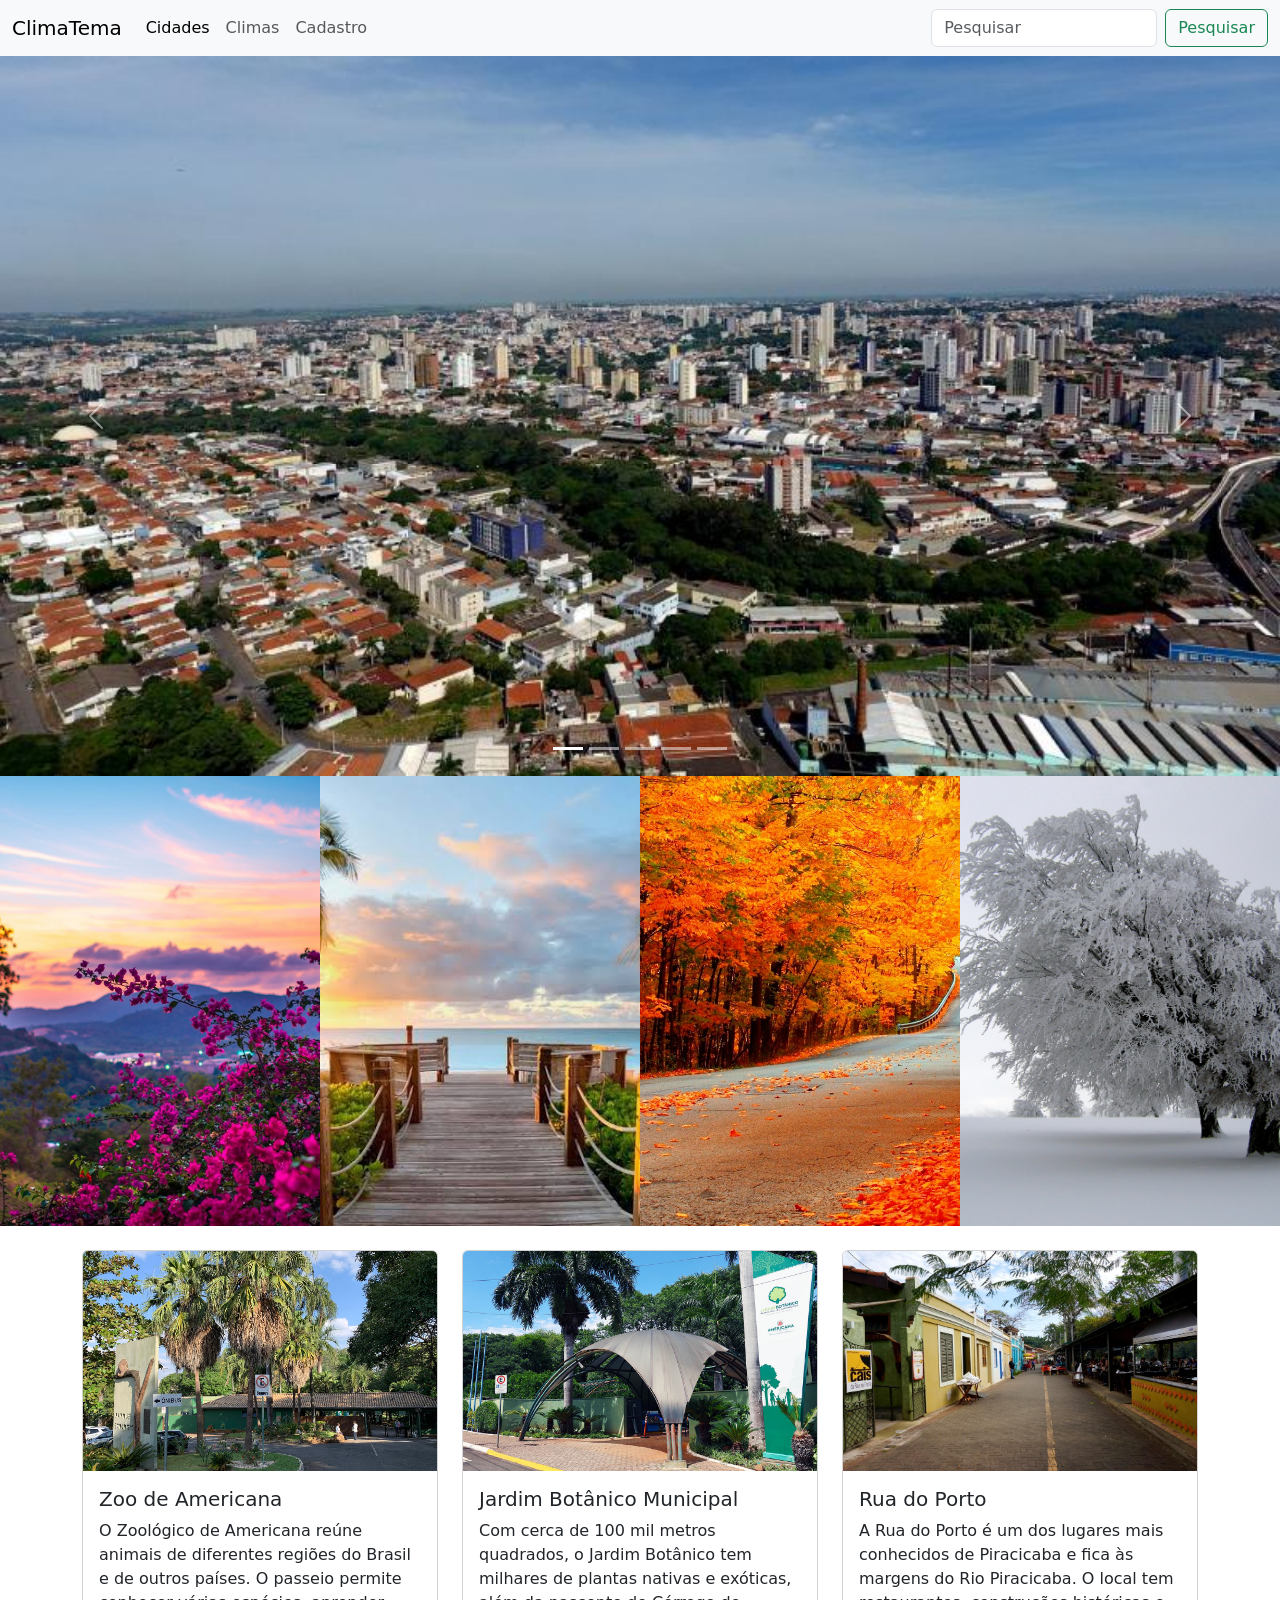
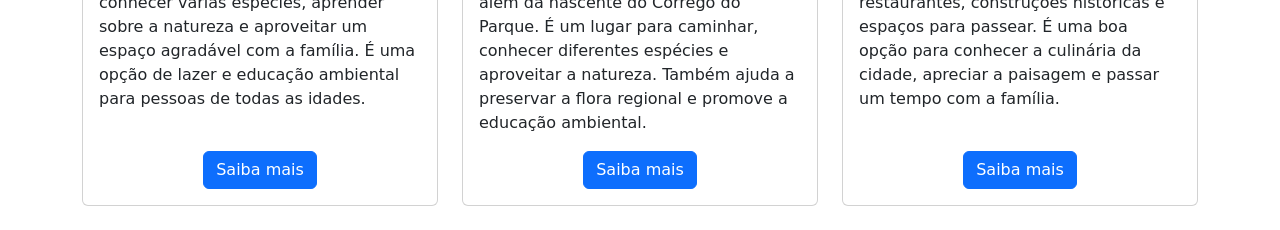
<file: index.html>
<!DOCTYPE html>
<html lang="pt-br">
<head>
    <meta charset="UTF-8">
    <meta name="viewport" content="width=device-width, initial-scale=1.0">
    <title>Primaveira</title>
    <link
        href="https://cdn.jsdelivr.net/npm/bootstrap@5.3.3/dist/css/bootstrap.min.css"
        rel="stylesheet"
        integrity="sha384-QWTKZyjpPEjISv5WaRU9OFeRpok6YctnYmDr5pNlyT2bRjXh0JMhjY6hW+ALEwIH"
        crossorigin="anonymous"
    >
    <link rel="stylesheet" href="css/style.css">
</head>
<body>

<nav class="navbar navbar-expand-lg bg-body-tertiary">
  <div class="container-fluid">
    <a class="navbar-brand" href="#">ClimaTema</a>
    <button class="navbar-toggler" type="button" data-bs-toggle="collapse" data-bs-target="#navbarSupportedContent" aria-controls="navbarSupportedContent" aria-expanded="false" aria-label="Toggle navigation">
      <span class="navbar-toggler-icon"></span>
    </button>
    <div class="collapse navbar-collapse" id="navbarSupportedContent">
      <ul class="navbar-nav me-auto mb-2 mb-lg-0">
        <li class="nav-item">
          <a class="nav-link active" aria-current="page" href="cidades.html">Cidades</a>
        </li>
        <li class="nav-item">
          <a class="nav-link" href="climas.html">Climas</a>
        </li>
        <li class="nav-item">
          <a class="nav-link" href="cadastro.html">Cadastro</a>
        </li>
      </ul>
      <form class="d-flex" role="search">
        <input class="form-control me-2" type="search" placeholder="Pesquisar" aria-label="Pesquisar"/>
        <button class="btn btn-outline-success" type="submit">Pesquisar</button>
      </form>
    </div>
  </div>
</nav>

    <div id="carrosselImagens" class="carousel slide" data-bs-ride="carousel">
  <div class="carousel-indicators">
    <button type="button" data-bs-target="#carrosselImagens" data-bs-slide-to="0" class="active" aria-current="true" aria-label="Slide 1"></button>
    <button type="button" data-bs-target="#carrosselImagens" data-bs-slide-to="1" aria-label="Slide 2"></button>
    <button type="button" data-bs-target="#carrosselImagens" data-bs-slide-to="2" aria-label="Slide 3"></button>
    <button type="button" data-bs-target="#carrosselImagens" data-bs-slide-to="3" aria-label="Slide 4"></button>
    <button type="button" data-bs-target="#carrosselImagens" data-bs-slide-to="4" aria-label="Slide 5"></button>
  </div>
  <div class="carousel-inner">
    <div class="carousel-item active">
      <img src="img/Americana.jpg" class="d-block w-100" alt="Americana">
    </div>
    <div class="carousel-item">
      <img src="img/Campinas.jpg" class="d-block w-100" alt="Campinas">
    </div>
    <div class="carousel-item">
      <img src="img/Piracicaba.jpg" class="d-block w-100" alt="Piracicaba">
    </div>
    <div class="carousel-item">
      <img src="img/Santa Barbabara.png" class="d-block w-100" alt="Santa Bárbara d'Oeste">
    </div>
    <div class="carousel-item">
      <img src="img/nova odessa.webp" class="d-block w-100" alt="Nova Odessa">
    </div>
  </div>
  <button class="carousel-control-prev" type="button" data-bs-target="#carrosselImagens" data-bs-slide="prev">
    <span class="carousel-control-prev-icon" aria-hidden="true"></span>
    <span class="visually-hidden">Previous</span>
  </button>
  <button class="carousel-control-next" type="button" data-bs-target="#carrosselImagens" data-bs-slide="next">
    <span class="carousel-control-next-icon" aria-hidden="true"></span>
    <span class="visually-hidden">Next</span>
  </button>
</div>
    
<div class="container text-center">
  <div class="row">
    <div class="col">
      <img src="img/Primaveira.jpg" class="d-block w-100 imagem-estacao" alt="Primavera">
    </div>
    <div class="col">
      <img src="img/Verao.jpg" class="d-block w-100 imagem-estacao" alt="Verão">
    </div>
    <div class="col">
      <img src="img/outono4.jpg" class="d-block w-100 imagem-estacao" alt="Outono">
    </div>
    <div class="col">
      <img src="img/inverno.jpg" class="d-block w-100 imagem-estacao" alt="Inverno">
    </div>
  </div>
</div>

<div class="container my-4">
  <div class="row justify-content-center g-4">
    <div class="col-12 col-md-6 col-lg-4">
      <div class="card h-100">
        <img src="img/Zoo.jpg" class="card-img-top imagem-card" alt="Zoológico de Americana">
        <div class="card-body">
          <h5 class="card-title">Zoo de Americana</h5>
          <p class="card-text">O Zoológico de Americana reúne animais de diferentes regiões do Brasil e de outros países. O passeio permite conhecer várias espécies, aprender sobre a natureza e aproveitar um espaço agradável com a família. É uma opção de lazer e educação ambiental para pessoas de todas as idades.</p>
          <a href="https://www.americana.sp.gov.br/portal_parque/site_parque.php" class="btn btn-primary">Saiba mais</a>
        </div>
      </div>
    </div>
    <div class="col-12 col-md-6 col-lg-4">
      <div class="card h-100">
        <img src="img/botanico-1.jpg" class="card-img-top imagem-card" alt="Jardim Botânico Municipal">
        <div class="card-body">
          <h5 class="card-title">Jardim Botânico Municipal</h5>
          <p class="card-text">Com cerca de 100 mil metros quadrados, o Jardim Botânico tem milhares de plantas nativas e exóticas, além da nascente do Córrego do Parque. É um lugar para caminhar, conhecer diferentes espécies e aproveitar a natureza. Também ajuda a preservar a flora regional e promove a educação ambiental.</p>
          <a href="https://www.americana.sp.gov.br/americana-index.php?a=ponto-turistico-botanico" class="btn btn-primary">Saiba mais</a>
        </div>
      </div>
    </div>
    <div class="col-12 col-md-6 col-lg-4">
      <div class="card h-100">
        <img src="img/Piracicaba.jpg" class="card-img-top imagem-card" alt="Rua do Porto em Piracicaba">
        <div class="card-body">
          <h5 class="card-title">Rua do Porto</h5>
          <p class="card-text">A Rua do Porto é um dos lugares mais conhecidos de Piracicaba e fica às margens do Rio Piracicaba. O local tem restaurantes, construções históricas e espaços para passear. É uma boa opção para conhecer a culinária da cidade, apreciar a paisagem e passar um tempo com a família.</p>
          <a href="https://www.google.com/maps/search/?api=1&query=Rua+do+Porto%2C+Piracicaba" class="btn btn-primary" target="_blank" rel="noopener noreferrer">Saiba mais</a>
        </div>
      </div>
    </div>
  </div>
</div>




    <script
        src="https://cdn.jsdelivr.net/npm/bootstrap@5.3.3/dist/js/bootstrap.bundle.min.js"
        integrity="sha384-YvpcrYf0tY3lHB60NNkmXc5s9fDVZLESaAA55NDzOxhy9GkcIdslK1eN7N6jIeHz"
        crossorigin="anonymous"
    ></script>
</body>
</html>
</file>
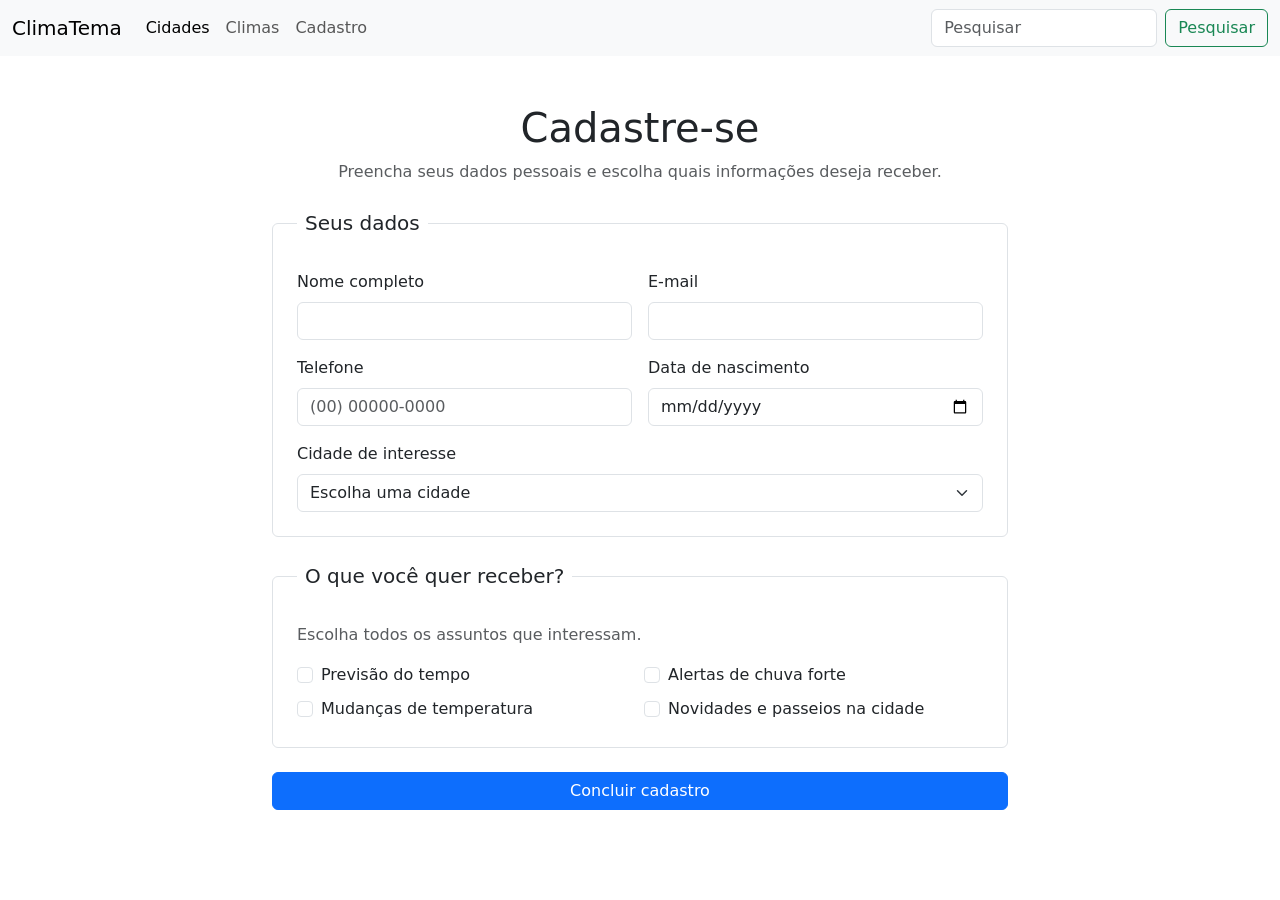
<file: cadastro.html>
<!DOCTYPE html>
<html lang="pt-br">
<head>
    <meta charset="UTF-8">
    <meta name="viewport" content="width=device-width, initial-scale=1.0">
    <title>Cadastro</title>
    <link
        href="https://cdn.jsdelivr.net/npm/bootstrap@5.3.3/dist/css/bootstrap.min.css"
        rel="stylesheet"
        integrity="sha384-QWTKZyjpPEjISv5WaRU9OFeRpok6YctnYmDr5pNlyT2bRjXh0JMhjY6hW+ALEwIH"
        crossorigin="anonymous"
    >
    <link rel="stylesheet" href="css/style.css">
</head>
<body>
<nav class="navbar navbar-expand-lg bg-body-tertiary">
  <div class="container-fluid">
    <a class="navbar-brand" href="index.html">ClimaTema</a>
    <button class="navbar-toggler" type="button" data-bs-toggle="collapse" data-bs-target="#navbarSupportedContent" aria-controls="navbarSupportedContent" aria-expanded="false" aria-label="Toggle navigation">
      <span class="navbar-toggler-icon"></span>
    </button>
    <div class="collapse navbar-collapse" id="navbarSupportedContent">
      <ul class="navbar-nav me-auto mb-2 mb-lg-0">
        <li class="nav-item">
          <a class="nav-link active" aria-current="page" href="cidades.html">Cidades</a>
        </li>
        <li class="nav-item">
          <a class="nav-link" href="climas.html">Climas</a>
        </li>
        <li class="nav-item">
          <a class="nav-link" href="cadastro.html">Cadastro</a>
        </li>
      </ul>
      <form class="d-flex" role="search">
        <input class="form-control me-2" type="search" placeholder="Pesquisar" aria-label="Pesquisar"/>
        <button class="btn btn-outline-success" type="submit">Pesquisar</button>
      </form>
    </div>
  </div>
</nav>

<main class="container my-5">
  <div class="row justify-content-center">
    <div class="col-12 col-lg-8">
      <h1 class="text-center mb-2">Cadastre-se</h1>
      <p class="text-center text-muted mb-4">Preencha seus dados pessoais e escolha quais informações deseja receber.</p>

      <div id="mensagemSucesso" class="alert alert-success d-none" role="alert">
        Cadastro concluído para demonstração. Este site ainda não salva nem envia os dados.
      </div>

      <form onsubmit="event.preventDefault(); document.getElementById('mensagemSucesso').classList.remove('d-none'); this.reset()">
        <fieldset class="border rounded p-3 p-md-4 mb-4">
          <legend class="float-none w-auto px-2 fs-5">Seus dados</legend>
          <div class="row g-3">
            <div class="col-12 col-md-6">
              <label for="nomeCompleto" class="form-label">Nome completo</label>
              <input type="text" class="form-control" id="nomeCompleto" name="nome" autocomplete="name" required>
            </div>
            <div class="col-12 col-md-6">
              <label for="email" class="form-label">E-mail</label>
              <input type="email" class="form-control" id="email" name="email" autocomplete="email" required>
            </div>
            <div class="col-12 col-md-6">
              <label for="telefone" class="form-label">Telefone</label>
              <input type="tel" class="form-control" id="telefone" name="telefone" autocomplete="tel" inputmode="tel" placeholder="(00) 00000-0000">
            </div>
            <div class="col-12 col-md-6">
              <label for="dataNascimento" class="form-label">Data de nascimento</label>
              <input type="date" class="form-control" id="dataNascimento" name="dataNascimento" autocomplete="bday">
            </div>
            <div class="col-12">
              <label for="cidadeInteresse" class="form-label">Cidade de interesse</label>
              <select class="form-select" id="cidadeInteresse" name="cidade" required>
                <option value="" selected disabled>Escolha uma cidade</option>
                <option value="Americana">Americana</option>
                <option value="Campinas">Campinas</option>
                <option value="Piracicaba">Piracicaba</option>
                <option value="Santa Bárbara d'Oeste">Santa Bárbara d'Oeste</option>
                <option value="Nova Odessa">Nova Odessa</option>
              </select>
            </div>
          </div>
        </fieldset>

        <fieldset class="border rounded p-3 p-md-4 mb-4">
          <legend class="float-none w-auto px-2 fs-5">O que você quer receber?</legend>
          <p class="text-muted">Escolha todos os assuntos que interessam.</p>
          <div class="row g-2">
            <div class="col-12 col-md-6">
              <div class="form-check">
                <input class="form-check-input" type="checkbox" id="interessePrevisao" name="interesses" value="previsao">
                <label class="form-check-label" for="interessePrevisao">Previsão do tempo</label>
              </div>
            </div>
            <div class="col-12 col-md-6">
              <div class="form-check">
                <input class="form-check-input" type="checkbox" id="interesseChuva" name="interesses" value="chuva">
                <label class="form-check-label" for="interesseChuva">Alertas de chuva forte</label>
              </div>
            </div>
            <div class="col-12 col-md-6">
              <div class="form-check">
                <input class="form-check-input" type="checkbox" id="interesseTemperatura" name="interesses" value="temperatura">
                <label class="form-check-label" for="interesseTemperatura">Mudanças de temperatura</label>
              </div>
            </div>
            <div class="col-12 col-md-6">
              <div class="form-check">
                <input class="form-check-input" type="checkbox" id="interesseCidades" name="interesses" value="cidades">
                <label class="form-check-label" for="interesseCidades">Novidades e passeios na cidade</label>
              </div>
            </div>
          </div>
        </fieldset>

        <button type="submit" class="btn btn-primary w-100">Concluir cadastro</button>
      </form>
    </div>
  </div>
</main>

<script
    src="https://cdn.jsdelivr.net/npm/bootstrap@5.3.3/dist/js/bootstrap.bundle.min.js"
    integrity="sha384-YvpcrYf0tY3lHB60NNkmXc5s9fDVZLESaAA55NDzOxhy9GkcIdslK1eN7N6jIeHz"
    crossorigin="anonymous"
></script>
</body>
</html>
</file>
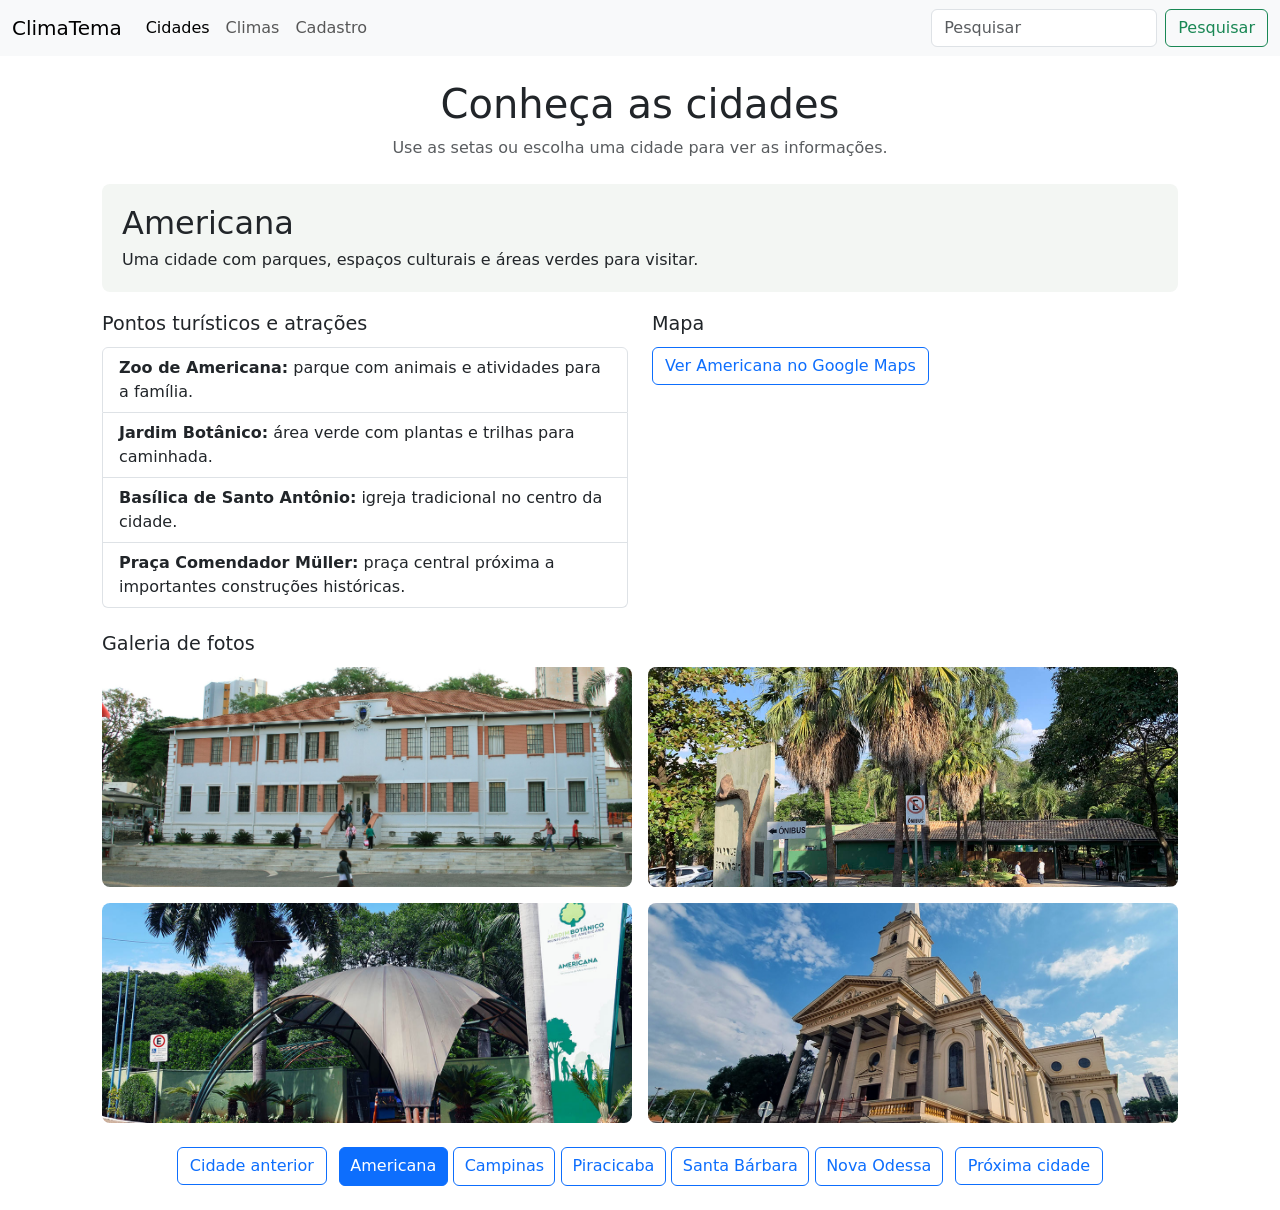
<file: cidades.html>
<!DOCTYPE html>
<html lang="pt-br">
<head>
    <meta charset="UTF-8">
    <meta name="viewport" content="width=device-width, initial-scale=1.0">
    <title>Cidades</title>
    <link
        href="https://cdn.jsdelivr.net/npm/bootstrap@5.3.3/dist/css/bootstrap.min.css"
        rel="stylesheet"
        integrity="sha384-QWTKZyjpPEjISv5WaRU9OFeRpok6YctnYmDr5pNlyT2bRjXh0JMhjY6hW+ALEwIH"
        crossorigin="anonymous"
    >
    <link rel="stylesheet" href="css/style.css">
</head>
<body>
<nav class="navbar navbar-expand-lg bg-body-tertiary">
  <div class="container-fluid">
    <a class="navbar-brand" href="index.html">ClimaTema</a>
    <button class="navbar-toggler" type="button" data-bs-toggle="collapse" data-bs-target="#navbarSupportedContent" aria-controls="navbarSupportedContent" aria-expanded="false" aria-label="Toggle navigation">
      <span class="navbar-toggler-icon"></span>
    </button>
    <div class="collapse navbar-collapse" id="navbarSupportedContent">
      <ul class="navbar-nav me-auto mb-2 mb-lg-0">
        <li class="nav-item">
          <a class="nav-link active" aria-current="page" href="cidades.html">Cidades</a>
        </li>
        <li class="nav-item">
          <a class="nav-link" href="climas.html">Climas</a>
        </li>
        <li class="nav-item">
          <a class="nav-link" href="cadastro.html">Cadastro</a>
        </li>
      </ul>
      <form class="d-flex" role="search">
        <input class="form-control me-2" type="search" placeholder="Pesquisar" aria-label="Pesquisar"/>
        <button class="btn btn-outline-success" type="submit">Pesquisar</button>
      </form>
    </div>
  </div>
</nav>

<main class="container pagina-cidades my-4">
  <h1 class="text-center mb-2">Conheça as cidades</h1>
  <p class="text-center text-muted mb-4">Use as setas ou escolha uma cidade para ver as informações.</p>

  <div id="carrosselCidades" class="carousel slide" data-bs-interval="false">
    <div class="carousel-inner">
      <section class="carousel-item active">
        <div class="cabecalho-cidade">
          <h2>Americana</h2>
          <p>Uma cidade com parques, espaços culturais e áreas verdes para visitar.</p>
        </div>
        <div class="row g-4">
          <div class="col-12 col-lg-6">
            <h3 class="titulo-secao-cidade">Pontos turísticos e atrações</h3>
            <ul class="list-group">
              <li class="list-group-item"><strong>Zoo de Americana:</strong> parque com animais e atividades para a família.</li>
              <li class="list-group-item"><strong>Jardim Botânico:</strong> área verde com plantas e trilhas para caminhada.</li>
              <li class="list-group-item"><strong>Basílica de Santo Antônio:</strong> igreja tradicional no centro da cidade.</li>
              <li class="list-group-item"><strong>Praça Comendador Müller:</strong> praça central próxima a importantes construções históricas.</li>
            </ul>
          </div>
          <div class="col-12 col-lg-6">
            <h3 class="titulo-secao-cidade">Mapa</h3>
            <a class="btn btn-outline-primary" href="https://www.google.com/maps/search/?api=1&query=Americana%2C%20SP" target="_blank" rel="noopener noreferrer">Ver Americana no Google Maps</a>
          </div>
          <div class="col-12">
            <h3 class="titulo-secao-cidade">Galeria de fotos</h3>
            <div class="row g-3 galeria-cidade">
              <div class="col-12 col-sm-6"><img src="img/Praça.jpg" alt="Praça em Americana" loading="lazy"></div>
              <div class="col-12 col-sm-6"><img src="img/Zoo.jpg" alt="Zoo de Americana" loading="lazy"></div>
              <div class="col-12 col-sm-6"><img src="img/botanico-1.jpg" alt="Jardim Botânico Municipal" loading="lazy"></div>
              <div class="col-12 col-sm-6"><img src="img/basilica-7.jpg" alt="Basílica de Santo Antônio" loading="lazy"></div>
            </div>
          </div>
        </div>
      </section>

      <section class="carousel-item">
        <div class="cabecalho-cidade">
          <h2>Campinas</h2>
          <p>Conhecida por seus parques, cultura e construções históricas.</p>
        </div>
        <div class="row g-4">
          <div class="col-12 col-lg-6">
            <h3 class="titulo-secao-cidade">Pontos turísticos e atrações</h3>
            <ul class="list-group">
              <li class="list-group-item"><strong>Lagoa do Taquaral:</strong> parque com lago, áreas para caminhada e lazer.</li>
              <li class="list-group-item"><strong>Bosque dos Jequitibás:</strong> parque urbano com área verde e espaços de visitação.</li>
              <li class="list-group-item"><strong>Estação Cultura:</strong> antiga estação ferroviária que recebe eventos culturais.</li>
              <li class="list-group-item"><strong>Praça Carlos Gomes:</strong> praça arborizada na região central.</li>
            </ul>
          </div>
          <div class="col-12 col-lg-6">
            <h3 class="titulo-secao-cidade">Mapa</h3>
            <a class="btn btn-outline-primary" href="https://www.google.com/maps/search/?api=1&query=Campinas%2C%20SP" target="_blank" rel="noopener noreferrer">Ver Campinas no Google Maps</a>
          </div>
          <div class="col-12">
            <h3 class="titulo-secao-cidade">Galeria de fotos</h3>
            <div class="row g-3 galeria-cidade">
              <div class="col-12 col-sm-6"><img src="img/Campinas.jpg" alt="Vista de Campinas" loading="lazy"></div>
              <div class="col-12 col-sm-6"><img src="img/Estação_ferroviária_-_centro_cultural_de_Campinas_001.jpg" alt="Estação Cultura de Campinas" loading="lazy"></div>
              <div class="col-12 col-sm-6"><img src="img/Praça_Carlos_Gomes_-_Campinas_-_SP.jpg" alt="Praça Carlos Gomes em Campinas" loading="lazy"></div>
              <div class="col-12 col-sm-6"><img src="img/Bosque.jpg" alt="Bosque dos Jequitibás em Campinas" loading="lazy"></div>
            </div>
          </div>
        </div>
      </section>

      <section class="carousel-item">
        <div class="cabecalho-cidade">
          <h2>Piracicaba</h2>
          <p>A cidade reúne paisagens do rio, história e espaços de convivência.</p>
        </div>
        <div class="row g-4">
          <div class="col-12 col-lg-6">
            <h3 class="titulo-secao-cidade">Pontos turísticos e atrações</h3>
            <ul class="list-group">
              <li class="list-group-item"><strong>Rua do Porto:</strong> região à beira-rio com restaurantes e opções de passeio.</li>
              <li class="list-group-item"><strong>Engenho Central:</strong> antigo complexo industrial que hoje recebe eventos culturais.</li>
              <li class="list-group-item"><strong>Elevador Turístico:</strong> oferece uma vista do Rio Piracicaba e da cidade.</li>
              <li class="list-group-item"><strong>Praça José Bonifácio:</strong> praça central próxima à Catedral de Santo Antônio.</li>
            </ul>
          </div>
          <div class="col-12 col-lg-6">
            <h3 class="titulo-secao-cidade">Mapa</h3>
            <a class="btn btn-outline-primary" href="https://www.google.com/maps/search/?api=1&query=Piracicaba%2C%20SP" target="_blank" rel="noopener noreferrer">Ver Piracicaba no Google Maps</a>
          </div>
          <div class="col-12">
            <h3 class="titulo-secao-cidade">Galeria de fotos</h3>
            <div class="row g-3 galeria-cidade">
              <div class="col-12 col-sm-6"><img src="img/Piracicaba.jpg" alt="Vista de Piracicaba" loading="lazy"></div>
              <div class="col-12 col-sm-6"><img src="img/Elevador.jpg" alt="Elevador turístico de Piracicaba" loading="lazy"></div>
              <div class="col-12 col-sm-6"><img src="img/engenho.jpg" alt="Engenho Central de Piracicaba" loading="lazy"></div>
              <div class="col-12 col-sm-6"><img src="img/praca-jose-bonifacio-raimundo_rosa_9195-copia.jpg" alt="Praça José Bonifácio em Piracicaba" loading="lazy"></div>
            </div>
          </div>
        </div>
      </section>

      <section class="carousel-item">
        <div class="cabecalho-cidade">
          <h2>Santa Bárbara d'Oeste</h2>
          <p>Uma cidade do interior com parques, praças e locais históricos.</p>
        </div>
        <div class="row g-4">
          <div class="col-12 col-lg-6">
            <h3 class="titulo-secao-cidade">Pontos turísticos e atrações</h3>
            <ul class="list-group">
              <li class="list-group-item"><strong>Usina Santa Bárbara:</strong> espaço histórico ligado ao desenvolvimento da cidade.</li>
              <li class="list-group-item"><strong>Parque dos Ipês:</strong> área verde com espaços para lazer e caminhada.</li>
              <li class="list-group-item"><strong>Centro de Memórias:</strong> acervo e exposições sobre a história local.</li>
              <li class="list-group-item"><strong>Praça Central:</strong> espaço público junto à Igreja Matriz de Santa Bárbara.</li>
            </ul>
          </div>
          <div class="col-12 col-lg-6">
            <h3 class="titulo-secao-cidade">Mapa</h3>
            <a class="btn btn-outline-primary" href="https://www.google.com/maps/search/?api=1&query=Santa%20B%C3%A1rbara%20d%27Oeste%2C%20SP" target="_blank" rel="noopener noreferrer">Ver Santa Bárbara d'Oeste no Google Maps</a>
          </div>
          <div class="col-12">
            <h3 class="titulo-secao-cidade">Galeria de fotos</h3>
            <div class="row g-3 galeria-cidade">
              <div class="col-12 col-sm-6"><img src="img/Santa Barbabara.png" alt="Vista de Santa Bárbara d'Oeste" loading="lazy"></div>
              <div class="col-12 col-sm-6"><img src="img/Centro de memorias.avif" alt="Centro de Memórias de Santa Bárbara d'Oeste" loading="lazy"></div>
              <div class="col-12 col-sm-6"><img src="img/portal dos ipes.avif" alt="Portal dos Ipês em Santa Bárbara d'Oeste" loading="lazy"></div>
              <div class="col-12 col-sm-6"><img src="img/estrutura-rock-fest-01-imprensa.jpg" alt="Estrutura do Rock Fest em Santa Bárbara d'Oeste" loading="lazy"></div>
            </div>
          </div>
        </div>
      </section>

      <section class="carousel-item">
        <div class="cabecalho-cidade">
          <h2>Nova Odessa</h2>
          <p>Uma cidade tranquila, com parques e espaços para conhecer a natureza.</p>
        </div>
        <div class="row g-4">
          <div class="col-12 col-lg-6">
            <h3 class="titulo-secao-cidade">Pontos turísticos e atrações</h3>
            <ul class="list-group">
              <li class="list-group-item"><strong>Jardim Botânico Plantarum:</strong> jardim com coleções de plantas e trilhas para visitação.</li>
              <li class="list-group-item"><strong>Parque Ecológico Isidoro Bordon:</strong> parque municipal com área verde e animais.</li>
              <li class="list-group-item"><strong>Teatro Municipal:</strong> espaço que recebe apresentações e eventos da cidade.</li>
              <li class="list-group-item"><strong>Praça Central José Gazzetta:</strong> praça de convivência no centro de Nova Odessa.</li>
            </ul>
          </div>
          <div class="col-12 col-lg-6">
            <h3 class="titulo-secao-cidade">Mapa</h3>
            <a class="btn btn-outline-primary" href="https://www.google.com/maps/search/?api=1&query=Nova%20Odessa%2C%20SP" target="_blank" rel="noopener noreferrer">Ver Nova Odessa no Google Maps</a>
          </div>
          <div class="col-12">
            <h3 class="titulo-secao-cidade">Galeria de fotos</h3>
            <div class="row g-3 galeria-cidade">
              <div class="col-12 col-sm-6"><img src="img/nova odessa.webp" alt="Vista de Nova Odessa" loading="lazy"></div>
              <div class="col-12 col-sm-6"><img src="img/zoologico nova odessa.jpeg" alt="Vista de Nova Odessa" loading="lazy"></div>
              <div class="col-12 col-sm-6"><img src="img/teatro nova odessa.jpeg" alt="Vista de Nova Odessa" loading="lazy"></div>
              <div class="col-12 col-sm-6"><img src="img/lago-jardim-botanico-plantarum-nova-odessa-vempraver-feufa-maciel.png" alt="Vista de Nova Odessa" loading="lazy"></div>
            </div>
          </div>
        </div>
      </section>
    </div>

    <div class="navegacao-cidades">
      <button class="btn btn-outline-primary" type="button" data-bs-target="#carrosselCidades" data-bs-slide="prev">Cidade anterior</button>
      <div class="botoes-cidades carousel-indicators" aria-label="Escolher cidade">
        <button type="button" class="active" data-bs-target="#carrosselCidades" data-bs-slide-to="0" aria-label="Americana" aria-current="true">Americana</button>
        <button type="button" data-bs-target="#carrosselCidades" data-bs-slide-to="1" aria-label="Campinas">Campinas</button>
        <button type="button" data-bs-target="#carrosselCidades" data-bs-slide-to="2" aria-label="Piracicaba">Piracicaba</button>
        <button type="button" data-bs-target="#carrosselCidades" data-bs-slide-to="3" aria-label="Santa Bárbara d'Oeste">Santa Bárbara</button>
        <button type="button" data-bs-target="#carrosselCidades" data-bs-slide-to="4" aria-label="Nova Odessa">Nova Odessa</button>
      </div>
      <button class="btn btn-outline-primary" type="button" data-bs-target="#carrosselCidades" data-bs-slide="next">Próxima cidade</button>
    </div>
  </div>
</main>

<script
    src="https://cdn.jsdelivr.net/npm/bootstrap@5.3.3/dist/js/bootstrap.bundle.min.js"
    integrity="sha384-YvpcrYf0tY3lHB60NNkmXc5s9fDVZLESaAA55NDzOxhy9GkcIdslK1eN7N6jIeHz"
    crossorigin="anonymous"
></script>
</body>
</html>
</file>
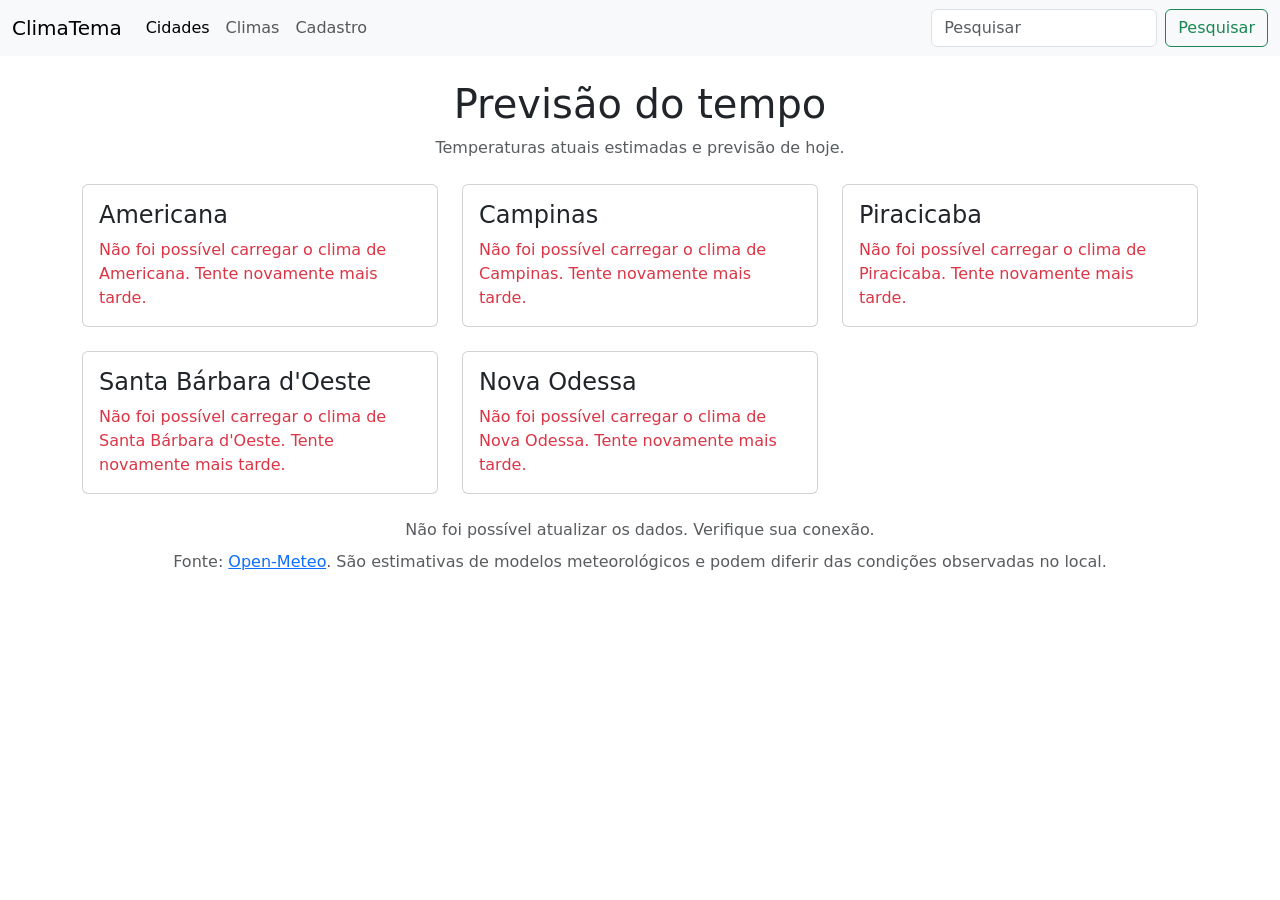
<file: climas.html>
<!DOCTYPE html>
<html lang="pt-br">
<head>
    <meta charset="UTF-8">
    <meta name="viewport" content="width=device-width, initial-scale=1.0">
    <title>Previsão do tempo</title>
    <link
        href="https://cdn.jsdelivr.net/npm/bootstrap@5.3.3/dist/css/bootstrap.min.css"
        rel="stylesheet"
        integrity="sha384-QWTKZyjpPEjISv5WaRU9OFeRpok6YctnYmDr5pNlyT2bRjXh0JMhjY6hW+ALEwIH"
        crossorigin="anonymous"
    >
    <link rel="stylesheet" href="css/style.css">
</head>
<body>
<nav class="navbar navbar-expand-lg bg-body-tertiary">
  <div class="container-fluid">
    <a class="navbar-brand" href="index.html">ClimaTema</a>
    <button class="navbar-toggler" type="button" data-bs-toggle="collapse" data-bs-target="#navbarSupportedContent" aria-controls="navbarSupportedContent" aria-expanded="false" aria-label="Toggle navigation">
      <span class="navbar-toggler-icon"></span>
    </button>
    <div class="collapse navbar-collapse" id="navbarSupportedContent">
      <ul class="navbar-nav me-auto mb-2 mb-lg-0">
        <li class="nav-item">
          <a class="nav-link active" aria-current="page" href="cidades.html">Cidades</a>
        </li>
        <li class="nav-item">
          <a class="nav-link" href="climas.html">Climas</a>
        </li>
        <li class="nav-item">
          <a class="nav-link" href="cadastro.html">Cadastro</a>
        </li>
      </ul>
      <form class="d-flex" role="search">
        <input class="form-control me-2" type="search" placeholder="Pesquisar" aria-label="Pesquisar"/>
        <button class="btn btn-outline-success" type="submit">Pesquisar</button>
      </form>
    </div>
  </div>
</nav>

<main class="container my-4">
  <h1 class="text-center">Previsão do tempo</h1>
  <p class="text-center text-muted mb-4">Temperaturas atuais estimadas e previsão de hoje.</p>

  <div class="row g-4">
    <div class="col-12 col-md-6 col-lg-4">
      <div class="card h-100">
        <div class="card-body">
          <h2 class="h4 card-title">Americana</h2>
          <div class="clima-dados" data-cidade="Americana" data-latitude="-22.7372" data-longitude="-47.3331" aria-live="polite">
            <p class="mb-0">Carregando clima...</p>
          </div>
        </div>
      </div>
    </div>

    <div class="col-12 col-md-6 col-lg-4">
      <div class="card h-100">
        <div class="card-body">
          <h2 class="h4 card-title">Campinas</h2>
          <div class="clima-dados" data-cidade="Campinas" data-latitude="-22.9056" data-longitude="-47.0608" aria-live="polite">
            <p class="mb-0">Carregando clima...</p>
          </div>
        </div>
      </div>
    </div>

    <div class="col-12 col-md-6 col-lg-4">
      <div class="card h-100">
        <div class="card-body">
          <h2 class="h4 card-title">Piracicaba</h2>
          <div class="clima-dados" data-cidade="Piracicaba" data-latitude="-22.7253" data-longitude="-47.6492" aria-live="polite">
            <p class="mb-0">Carregando clima...</p>
          </div>
        </div>
      </div>
    </div>

    <div class="col-12 col-md-6 col-lg-4">
      <div class="card h-100">
        <div class="card-body">
          <h2 class="h4 card-title">Santa Bárbara d'Oeste</h2>
          <div class="clima-dados" data-cidade="Santa Bárbara d'Oeste" data-latitude="-22.7553" data-longitude="-47.4144" aria-live="polite">
            <p class="mb-0">Carregando clima...</p>
          </div>
        </div>
      </div>
    </div>

    <div class="col-12 col-md-6 col-lg-4">
      <div class="card h-100">
        <div class="card-body">
          <h2 class="h4 card-title">Nova Odessa</h2>
          <div class="clima-dados" data-cidade="Nova Odessa" data-latitude="-22.7775" data-longitude="-47.2958" aria-live="polite">
            <p class="mb-0">Carregando clima...</p>
          </div>
        </div>
      </div>
    </div>
  </div>
  <p id="clima-atualizado" class="text-center text-muted mt-4 mb-0" aria-live="polite"></p>
  <p class="text-center text-muted mt-2 mb-0">Fonte: <a href="https://open-meteo.com/" target="_blank" rel="noopener noreferrer">Open-Meteo</a>. São estimativas de modelos meteorológicos e podem diferir das condições observadas no local.</p>
</main>
<script>
  const descricoesClima = {
    0: "Céu limpo",
    1: "Predominantemente limpo",
    2: "Parcialmente nublado",  
    3: "Nublado",
    45: "Neblina",
    48: "Neblina com geada",
    51: "Garoa fraca",
    53: "Garoa moderada",
    55: "Garoa intensa",
    56: "Garoa congelante fraca",
    57: "Garoa congelante intensa",
    61: "Chuva fraca",
    63: "Chuva moderada",
    65: "Chuva intensa",
    66: "Chuva congelante fraca",
    67: "Chuva congelante intensa",
    71: "Neve fraca",
    73: "Neve moderada",
    75: "Neve intensa",
    77: "Grãos de neve",
    80: "Pancadas de chuva fracas",
    81: "Pancadas de chuva moderadas",
    82: "Pancadas de chuva intensas",
    85: "Pancadas de neve fracas",
    86: "Pancadas de neve intensas",
    95: "Trovoada",
    96: "Trovoada com granizo fraco",
    99: "Trovoada com granizo intenso"
  };

  function formatarTemperatura(temperatura) {
    return `${Math.round(temperatura)} °C`;
  }

  async function carregarClima(card) {
    const latitude = card.dataset.latitude;
    const longitude = card.dataset.longitude;
    const parametros = new URLSearchParams({
      latitude,
      longitude,
      current: "temperature_2m,apparent_temperature,weather_code",
      daily: "weather_code,temperature_2m_max,temperature_2m_min",
      timezone: "America/Sao_Paulo"
    });

    const resposta = await fetch(`https://api.open-meteo.com/v1/forecast?${parametros}`, { cache: "no-store" });
    if (!resposta.ok) {
      throw new Error(`A API respondeu com o status ${resposta.status}.`);
    }

    const dados = await resposta.json();
    const descricao = descricoesClima[dados.current.weather_code] || "Condição não disponível";
    const atualizadoEm = new Date(dados.current.time).toLocaleTimeString("pt-BR", {
      hour: "2-digit",
      minute: "2-digit"
    });

    card.innerHTML = `
      <p class="mb-1">Temperatura atual: ${formatarTemperatura(dados.current.temperature_2m)}</p>
      <p class="mb-1">Sensação: ${formatarTemperatura(dados.current.apparent_temperature)}</p>
      <p class="mb-1">Máxima: ${formatarTemperatura(dados.daily.temperature_2m_max[0])}</p>
      <p class="mb-1">Mínima: ${formatarTemperatura(dados.daily.temperature_2m_min[0])}</p>
      <small class="text-muted">Horário dos dados: ${atualizadoEm}</small>
    `;
  }

  async function atualizarClimas() {
    const cards = document.querySelectorAll(".clima-dados");
    const resultados = await Promise.allSettled(Array.from(cards, carregarClima));
    let falhas = 0;

    resultados.forEach((resultado, indice) => {
      if (resultado.status === "rejected") {
        falhas += 1;
        const cidade = cards[indice].dataset.cidade;
        cards[indice].innerHTML = `<p class="mb-0 text-danger">Não foi possível carregar o clima de ${cidade}. Tente novamente mais tarde.</p>`;
        console.error(`Falha ao carregar o clima de ${cidade}:`, resultado.reason);
      }
    });

    const avisoAtualizacao = document.getElementById("clima-atualizado");
    avisoAtualizacao.textContent = falhas === cards.length
      ? "Não foi possível atualizar os dados. Verifique sua conexão."
      : `Página atualizada em ${new Date().toLocaleTimeString("pt-BR", { hour: "2-digit", minute: "2-digit" })}${falhas ? `; ${falhas} cidade(s) indisponível(is).` : "."}`;
  }

  atualizarClimas();
  window.setInterval(atualizarClimas, 10 * 60 * 1000);
</script>
</body>
</html>
</file>
<file: css/style.css>
.container.text-center {
  width: 100%;
  max-width: none;
  padding: 0;
}
.container.text-center .row {
  --bs-gutter-x: 0;
}
.imagem-estacao {
  width: 100%;
  height: 450px;
  object-fit: cover;
}
.imagem-card {
  height: 220px;
  object-fit: cover;
}

.card-body {
  display: flex;
  flex-direction: column;
}

.card-body .btn {
  align-self: center;
  margin-top: auto;
}
.pagina-cidades {
  max-width: 1100px;
}

.cabecalho-cidade {
  margin-bottom: 1.25rem;
  padding: 1.25rem;
  background-color: #f3f6f3;
  border-radius: 0.5rem;

  
}

.cabecalho-cidade h2 {
  margin-bottom: 0.35rem;
}

.cabecalho-cidade p {
  margin-bottom: 0;
}

.titulo-secao-cidade {
  margin-bottom: 0.75rem;
  font-size: 1.2rem;
}

.galeria-cidade {
  justify-content: center;
}

.galeria-cidade img {
  width: 100%;
  height: 220px;
  object-fit: cover;
  border-radius: 0.5rem;
}

.navegacao-cidades {
  display: flex;
  flex-wrap: wrap;
  align-items: center;
  justify-content: center;
  gap: 0.75rem;
  margin-top: 1.5rem;
}

.botoes-cidades.carousel-indicators {
  position: static;
  display: flex;
  flex-wrap: wrap;
  justify-content: center;
  margin: 0;
  gap: 0.35rem;
}

.botoes-cidades.carousel-indicators button {
  flex: 0 0 auto;
  width: auto;
  height: auto;
  margin: 0;
  padding: 0.4rem 0.65rem;
  border: 1px solid #0d6efd;
  border-radius: 0.375rem;
  color: #0d6efd;
  text-indent: 0;
  opacity: 1;
  background: #fff;
  white-space: nowrap;
}

.botoes-cidades.carousel-indicators button.active {
  color: #fff;
  background-color: #0d6efd;
}
</file>
